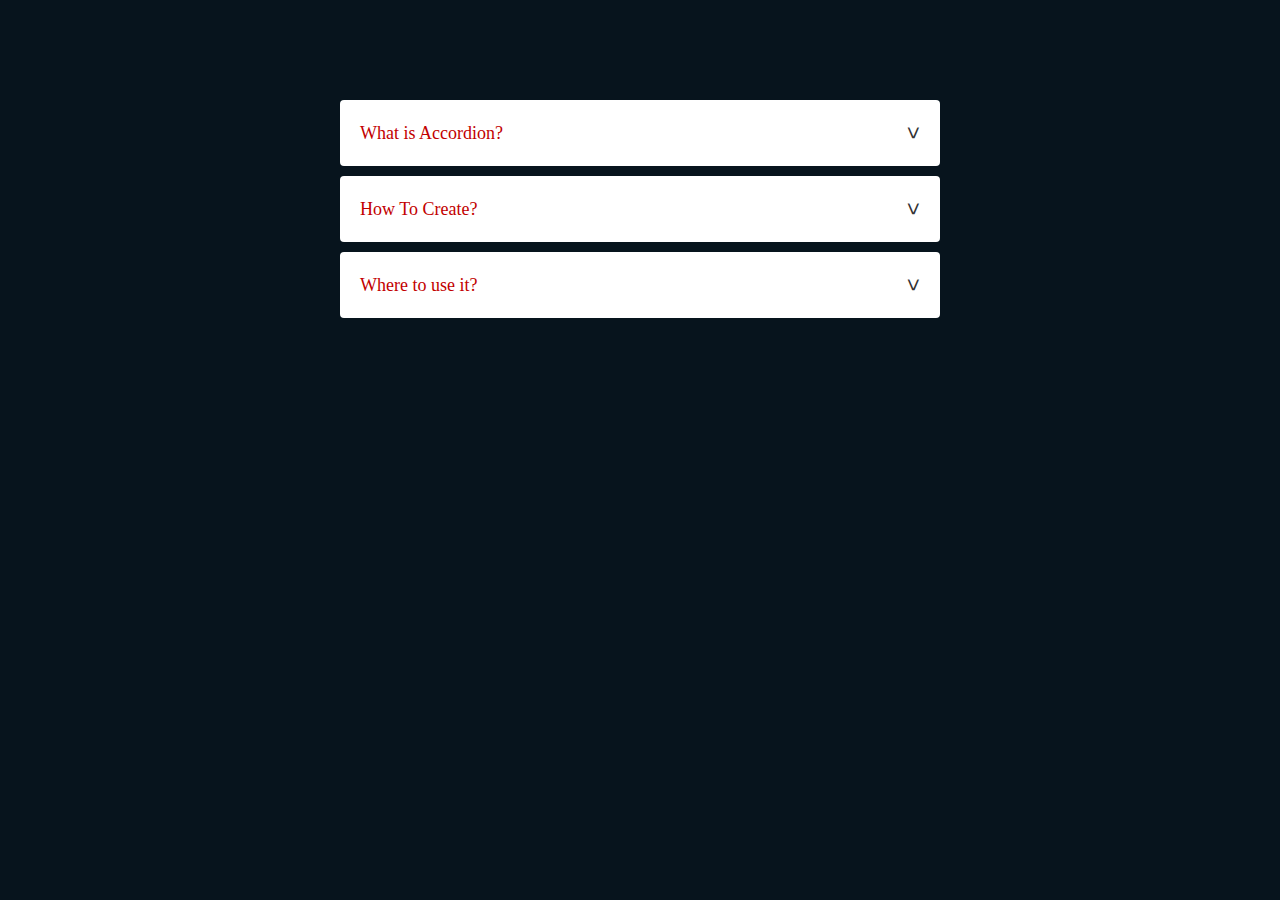
<file: accordion/index.html>
<!DOCTYPE html>
<html lang="en">
<head>
    <meta charset="UTF-8">
    <meta http-equiv="X-UA-Compatible" content="IE=edge">
    <meta name="viewport" content="width=device-width, initial-scale=1.0">
    <title>Accordion using HTML and CSS</title>
    <link rel="stylesheet" href="accordion.css">
</head>
<body>
    <ul id="accordion">
        <li>
            <label for="first">What is Accordion? <span>&#x3e;</span></label>
            <input type="radio" name="accordion" id="first">
            <div class="content">
                <p>Lorem ipsum dolor sit amet consectetur adipisicing elit.Ipsum animi ex dignissimos ad nisi mollitia perferendis consequatur odio cum eos rerum, ipsam perspiciatis velit dolores. Dolorem facilis accusantium culpa quaerat!</p>
            </div>
        </li>
        <li>
            <label for="second">How To Create? <span>&#x3e;</span></label>
            <input type="radio" name="accordion" id="second">
            <div class="content">
                <p>Lorem ipsum dolor sit amet consectetur adipisicing elit.Ipsum animi ex dignissimos ad nisi mollitia perferendis consequatur odio cum eos rerum, ipsam perspiciatis velit dolores. Dolorem facilis accusantium culpa quaerat!</p>
            </div>
        </li>
        <li>
            <label for="third">Where to use it? <span>&#x3e;</span></label>
            <input type="radio" name="accordion" id="third">
            <div class="content">
                <p>Lorem ipsum dolor sit amet consectetur adipisicing elit.Ipsum animi ex dignissimos ad nisi mollitia perferendis consequatur odio cum eos rerum, ipsam perspiciatis velit dolores. Dolorem facilis accusantium culpa quaerat!</p>
            </div>
        </li>
    </ul>
</body>
</html>
</file>
<file: accordion/accordion.css>
* {
    margin: 0;
    padding: 0;
    font-family: 'Times New Roman', Times, serif;
    box-sizing: border-box;

}
body {
    background: #07141d;
}
#accordion {
    margin: 100px auto;
    width: 600px;
}
#accordion li {
    list-style: none;
    width: 100%;
    margin-bottom: 10px;
    background: #fff;
    padding: 10px;
    border-radius: 4px;
}

#accordion li label {
    padding: 10px;
    display: flex;
    align-items: center;
    justify-content: space-between;
    font-size: 18px;
    font-weight: 500;
    cursor: pointer;
    color: #c20000;
}

#accordion li label span {
    font-family: 'Gill Sans', 'Gill Sans MT', Calibri, 'Trebuchet MS', sans-serif;
    transform: rotate(90deg);
    font-size: 22px;
    color: #333;
}
#accordion label + input[type="radio"] {
    display: none;
}
#accordion .content {
    padding: 0 10px;
    line-height: 26px;
    max-height: 0;
    overflow: hidden;
    transition: max-height 0.5s;
}
#accordion label + input[type="radio"]:checked + .content {
    max-height: 400px;
}
</file>
